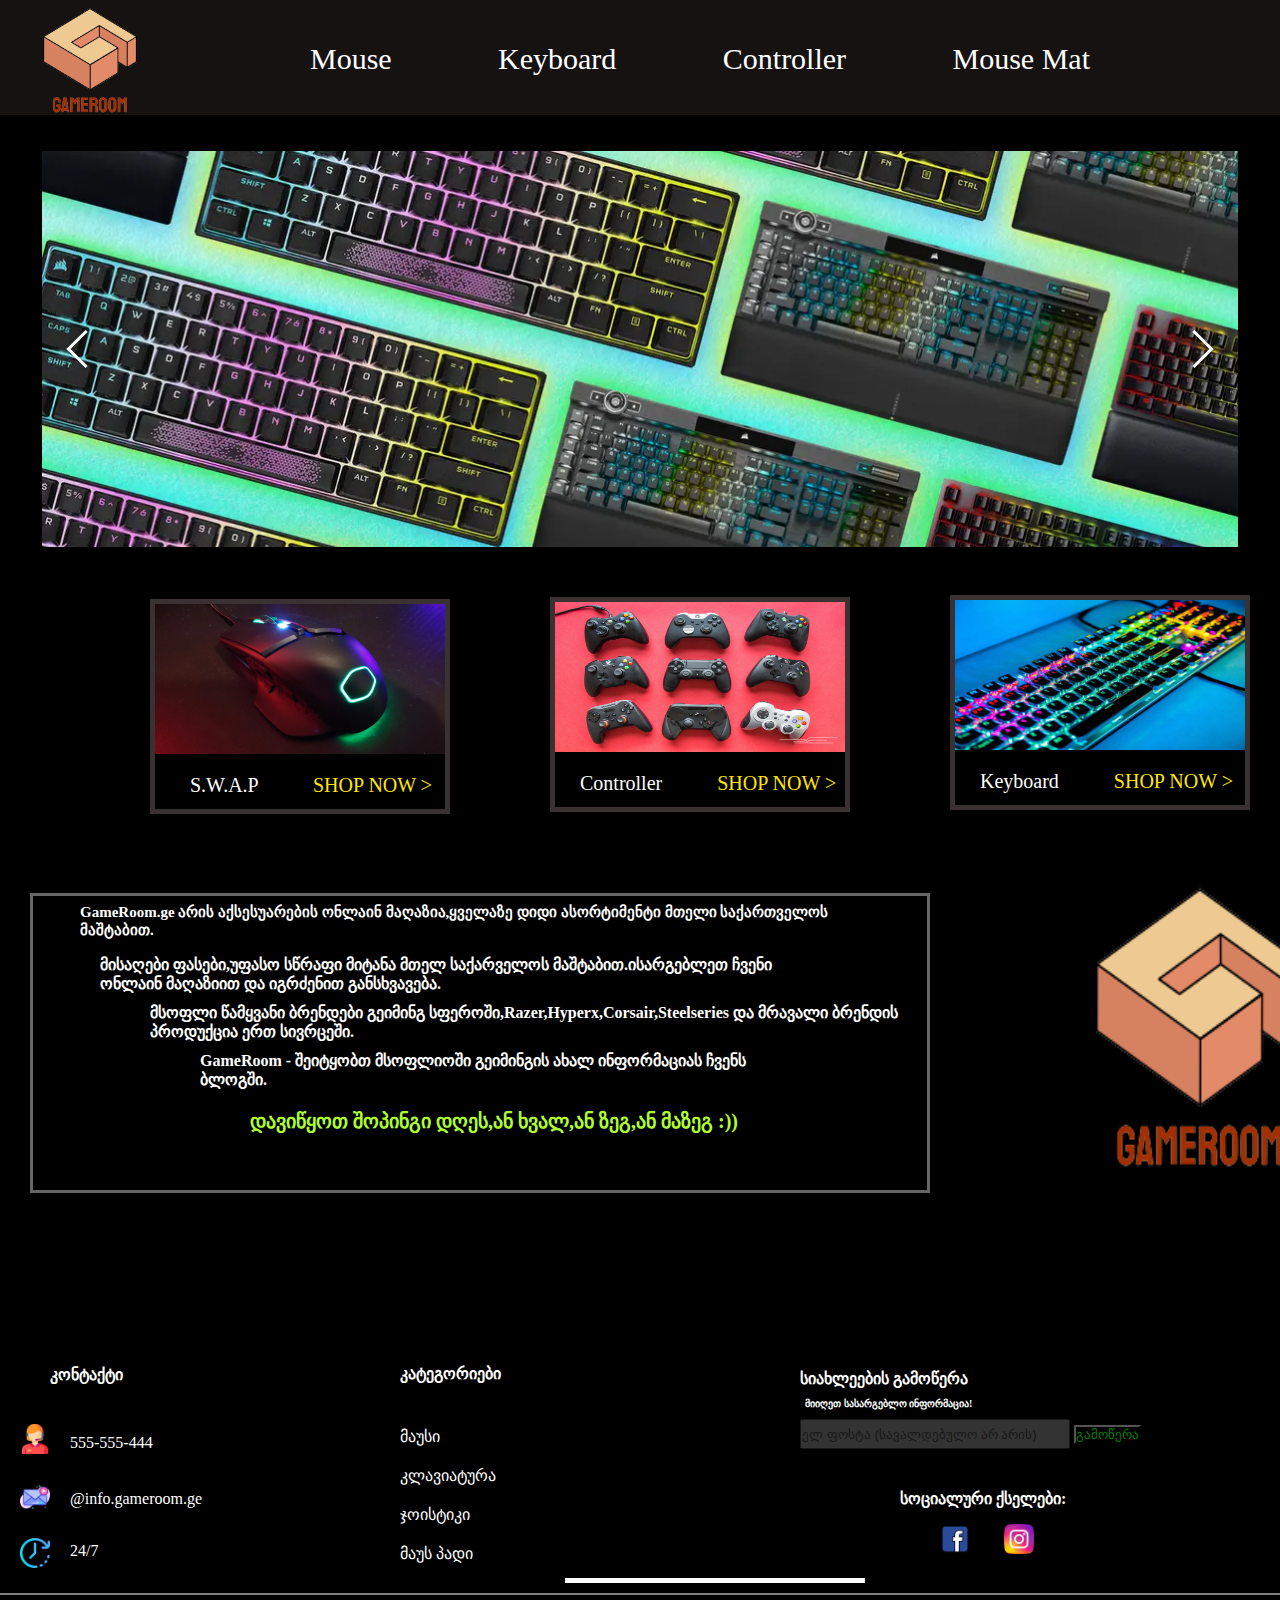
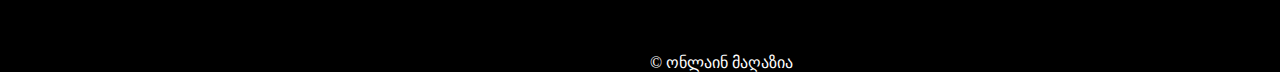
<file: index.html>
<!DOCTYPE html>
<html lang="en">
  <head>
    <meta charset="UTF-8" />
    <meta http-equiv="X-UA-Compatible" content="IE=edge" />
    <meta name="viewport" content="width=device-width, initial-scale=1.0" />

    <link rel="stylesheet" href="https://cdnjs.cloudflare.com/ajax/libs/font-awesome/6.2.0/css/all.min.css">

    <link rel="stylesheet" href="css/style.css" />
    <title>GameRoom</title>
  </head>
  <body>
    <header>
      <div class="conteiner"></div>
      <a href="index.html">
        <img class="logo" src="img/logo1.png" alt="gameroom" />
      </a>
      <nav class="#">
        <ul class="gg">
          <li><a href="mouse.html" class="#">Mouse</a></li>
          <li><a href="keyboard.html" class="navbar-link">Keyboard</a></li>
          <li><a href="Controller.html" class="navbar-link indicator">Controller</a></li>
          <li><a href="Mousemat.html" class="navbar-link indicator">Mouse Mat</a></li>
        </ul>
      </nav>
    </header>
    <main>
      <div class="carousel-wrapper">
        <span id="item-1"></span>
        <span id="item-2"></span>
        <span id="item-3"></span>
        <div class="carousel-item item-1">
          <a href="#item-3" class="arrow-prev arrow"></a>
          <a href="#item-2" class="arrow-next arrow"></a>
        </div>

        <div class="carousel-item item-2">
          <a href="#item-1" class="arrow-prev arrow"></a>
          <a href="#item-3" class="arrow-next arrow"></a>
        </div>

        <div class="carousel-item item-3">
          <a href="#item-2" class="arrow-prev arrow"></a>
          <a href="#item-1" class="arrow-next arrow"></a>
        </div>
      </div>
     
     

      

     




      <div class="box1">
        <img class="rbg" src="img/rbgmouse.webp" alt="" />
      </div>

      <p class="swap">
        S.W.A.P
        <a class="shop" href="mouse.html"> SHOP NOW > </a>
      </p>

      <div class="box2">
        <img class="rbg" src="img/controler1.jpg" alt="#" />
      </div>

      <p class="swap2">
        Controller

        <a class="shop2" href=""> SHOP NOW > </a>
      </p>

      <div class="box3">
        <img class="rbg" src="img/boards2.jpg" alt="#" />
      </div>

      <p class="swap3">
        Keyboard

        <a class="shop3" href="keyboard.html"> SHOP NOW > </a>
      </p>

      <div class="ml"></div>
      <h3 class="text">
        GameRoom.ge არის აქსესუარების ონლაინ მაღაზია,ყველაზე დიდი ასორტიმენტი
        მთელი საქართველოს მაშტაბით.
      </h3>
      <h4 class="text2">
        მისაღები ფასები,უფასო სწრაფი მიტანა მთელ საქარველოს მაშტაბით.ისარგებლეთ
        ჩვენი ონლაინ მაღაზიით და იგრძენით განსხვავება.
      </h4>

      <h4 class="text3">
        მსოფლი წამყვანი ბრენდები გეიმინგ
        სფეროში,Razer,Hyperx,Corsair,Steelseries და მრავალი ბრენდის პროდუქცია
        ერთ სივრცეში.
      </h4>

      <h4 class="text4">
        GameRoom - შეიტყობთ მსოფლიოში გეიმინგის ახალ ინფორმაციას ჩვენს ბლოგში.
      </h4>

      <h4 class="text5">დავიწყოთ შოპინგი დღეს,ან ხვალ,ან ზეგ,ან მაზეგ :))</h4>

      <div class="logo">
        <img class="m" src="img/logo1.png" alt="" />
      </div>

      <div class="kontaqti">
       <a href="contact.html"><button class="kk">ონლაინ კონტაქტი</button></a> 
      </div>


    </main>
    <footer>
      <div class="info"></div>
      <div class="contact">
        <h4 class="con">კონტაქტი</h4>
        <img class="support" src="icons/support.png" alt="" />
        <p class="nomeri">555-555-444</p>
        <img class="mail" src="icons/mail.png" alt="" />
        <p class="in">@info.gameroom.ge</p>
        <img class="time" src="icons/wall-clock.png" alt="" />
        <p class="dro">24/7</p>
      </div>
      <div class="kategoriebi">
        <h4 class="cc">კატეგორიები</h4>
        <p class="maus">
          <a class="color" href=""> მაუსი </a>
        </p>

        <p class="klaviatura">
          <a class="color2" href=""> კლავიატურა </a>
        </p>

        <p class="joistiki">
          <a class="color3" href=""> ჯოისტიკი </a>
        </p>

        <p class="padi">
          <a class="color4" href=""> მაუს პადი </a>
        </p>

        <h4 class="siaxle">
          სიახლეების გამოწერა
          <p class="sargebeli">მიიღეთ სასარგებლო ინფორმაცია!</p>
        </h4>
        <input
          class="gm"
          type="email"
          name="mail"
          id="mail"
          placeholder="ელ ფოსტა (სავალდებულო არ არის)"
        />
        <input class="sub" type="submit" value="გამოწერა" />

        <h4 class="soc">სოციალური ქსელები:</h4>

        <img class="fb" src="icons/facebook.png" alt="" />
        <img class="ins" src="icons/instagram.png" alt="" />
        <div class="xazi"></div>

        <p class="dacva">&#169; ონლაინ მაღაზია</p>
      </div>
    </footer>
    <script src="js/script.js"></script>
  </body>
</html>
</file>
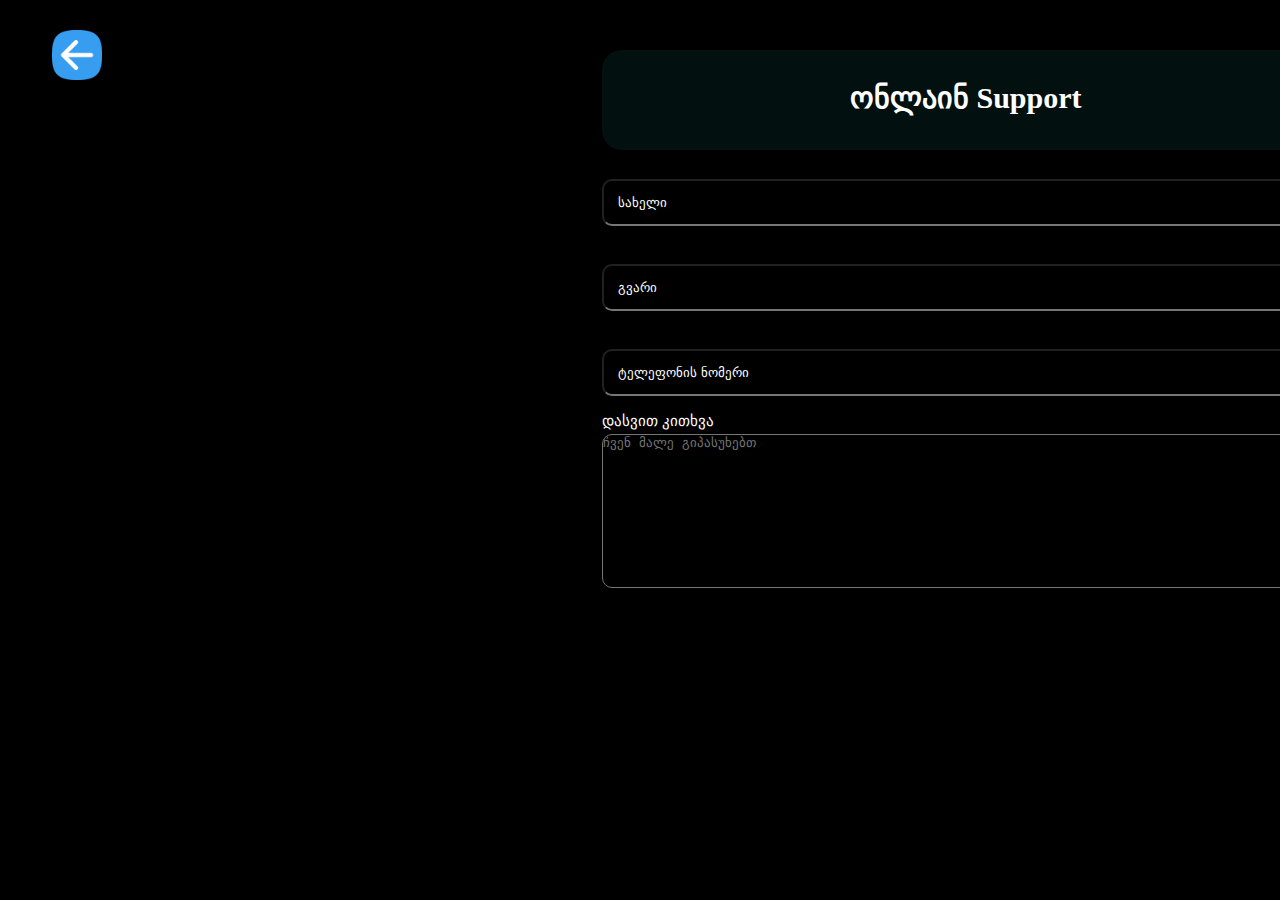
<file: contact.html>
<!DOCTYPE html>
<html lang="en">
<head>
    <meta charset="UTF-8">
    <meta http-equiv="X-UA-Compatible" content="IE=edge">
    <meta name="viewport" content="width=device-width, initial-scale=1.0">
    <link rel="stylesheet" href="css/style.css">
    <title>Document</title>
</head>
<body>
    
    <header>
      
    </header>
    <main>
      
       

     <div class="shekveta">
        
     </div>
     <div class="text1">
      <h2>ონლაინ Support</h2>
        </div>
   
        <form action="" method="post" class="reg" autocomplete="off">
            <input type="text" name="usrname" id="usrname" placeholder="სახელი">

            <input type="lastname" name="lastname" id="lastname" placeholder="გვარი">

            <input type="" name="number" id="number" placeholder="ტელეფონის ნომერი">

           

            <textarea name="werili" id="werili" cols="30" rows="10" placeholder="ჩვენ მალე გიპასუხებთ" class="weril"></textarea>

           


            
            
            
        

                 <p class="misamarti">დასვით კითხვა</p>

                
               
        <div class="back">
           <a href="index.html"><img class="ukan" src="img/back.png" alt=""></a> 
        </div>
            
             
                
             
            
            

    </main>
    <footer></footer>
</body>
</html>
</file>
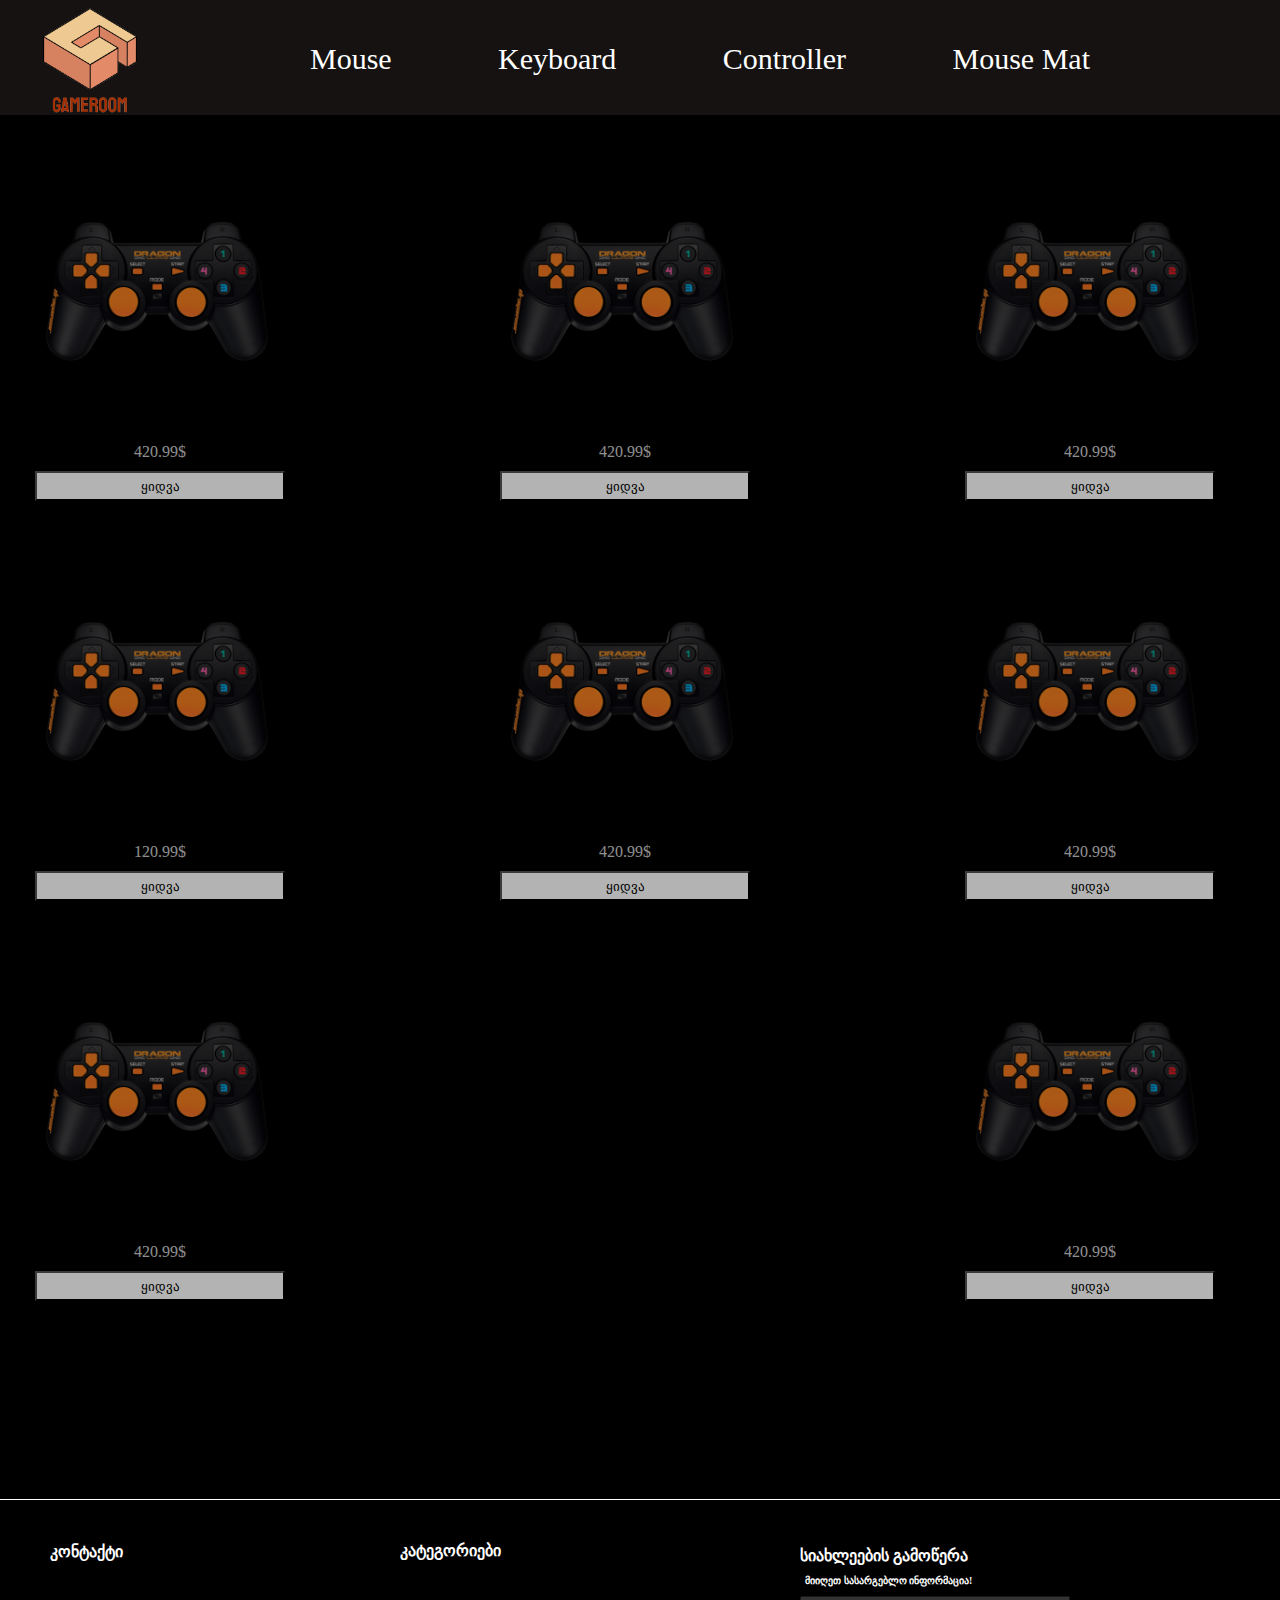
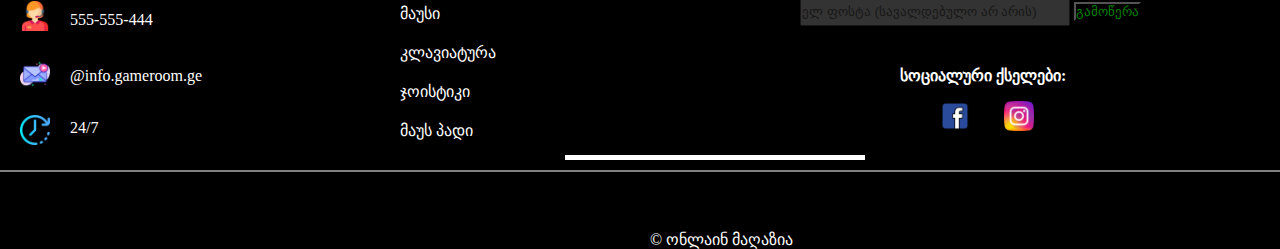
<file: Controller.html>
<!DOCTYPE html>
<html lang="en">
  <head>
    <meta charset="UTF-8" />
    <meta http-equiv="X-UA-Compatible" content="IE=edge" />
    <meta name="viewport" content="width=device-width, initial-scale=1.0" />
    <link rel="stylesheet" href="css/style.css" />
    <title>GameRoom</title>
  </head>
  <body>
    <header>
      <div class="conteiner"></div>
      <a href="index.html">
        <img class="logo" src="img/logo1.png" alt="gameroom" />
      </a>
      <nav class="#">
        <ul class="gg">
          <li><a href="mouse.html" class="#">Mouse</a></li>
          <li><a href="keyboard.html" class="navbar-link">Keyboard</a></li>
          <li><a href="Controller.html" class="navbar-link indicator">Controller</a></li>
          <li><a href="Mousemat.html" class="navbar-link indicator">Mouse Mat</a></li>
        </ul>
      </nav>
    </header>
    <main>
      <div class="flex-mouse">
        <div class="charcho">
          <img class="mouse" src="img/con1.jpg" alt="" />
          <p class="fasi">420.99$</p>
          <a href="shidagverdi.html"><button class="yidva">ყიდვა</button></a>
        </div>

        <div class="charcho">
          <img class="mouse" src="img/con1.jpg" alt="" />
          <p class="fasi">420.99$</p>
          <button class="yidva">ყიდვა</button>
        </div>

        <div class="charcho">
          <img class="mouse" src="img/con1.jpg" alt="" />
          <p class="fasi">420.99$</p>
          <button class="yidva">ყიდვა</button>
        </div>

        <div class="charcho">
          <img class="mouse" src="img/con1.jpg" alt="" />
          <p class="fasi">120.99$</p>
          <button class="yidva">ყიდვა</button>
        </div>

        <div class="charcho">
          <img class="mouse" src="img/con1.jpg" alt="" />
          <p class="fasi">420.99$</p>
          <button class="yidva">ყიდვა</button>
        </div>

        <div class="charcho">
          <img class="mouse" src="img/con1.jpg" alt="" />
          <p class="fasi">420.99$</p>
          <button class="yidva">ყიდვა</button>
        </div>

        <div class="charcho">
          <img class="mouse" src="img/con1.jpg" alt="" />
          <p class="fasi">420.99$</p>
          <button class="yidva">ყიდვა</button>
        </div>

        <div class="charcho">
          <img class="mouse" src="img/con1.jpg" alt="" />
          <p class="fasi">420.99$</p>
          <button class="yidva">ყიდვა</button>
        </div>
      </div>
    </main>
    <footer>
      <div class="bolo"></div>
      <div class="info"></div>
      <div class="contact">
        <h4 class="con">კონტაქტი</h4>
        <img class="support" src="icons/support.png" alt="" />
        <p class="nomeri">555-555-444</p>
        <img class="mail" src="icons/mail.png" alt="" />
        <p class="in">@info.gameroom.ge</p>
        <img class="time" src="icons/wall-clock.png" alt="" />
        <p class="dro">24/7</p>
      </div>
      <div class="kategoriebi">
        <h4 class="cc">კატეგორიები</h4>
        <p class="maus">
          <a class="color" href="mouse.html"> მაუსი </a>
        </p>

        <p class="klaviatura">
          <a class="color2" href="keyboard.html"> კლავიატურა </a>
        </p>

        <p class="joistiki">
          <a class="color3" href=""> ჯოისტიკი </a>
        </p>

        <p class="padi">
          <a class="color4" href=""> მაუს პადი </a>
        </p>

        <h4 class="siaxle">
          სიახლეების გამოწერა
          <p class="sargebeli">მიიღეთ სასარგებლო ინფორმაცია!</p>
        </h4>
        <input
          class="gm"
          type="email"
          name="mail"
          id="mail"
          placeholder="ელ ფოსტა (სავალდებულო არ არის)"
        />
        <input class="sub" type="submit" value="გამოწერა" />

        <h4 class="soc">სოციალური ქსელები:</h4>

        <img class="fb" src="icons/facebook.png" alt="" />
        <img class="ins" src="icons/instagram.png" alt="" />
        <div class="xazi"></div>

        <p class="dacva">&#169; ონლაინ მაღაზია</p>
      </div>
    </footer>
  </body>
</html>
</file>
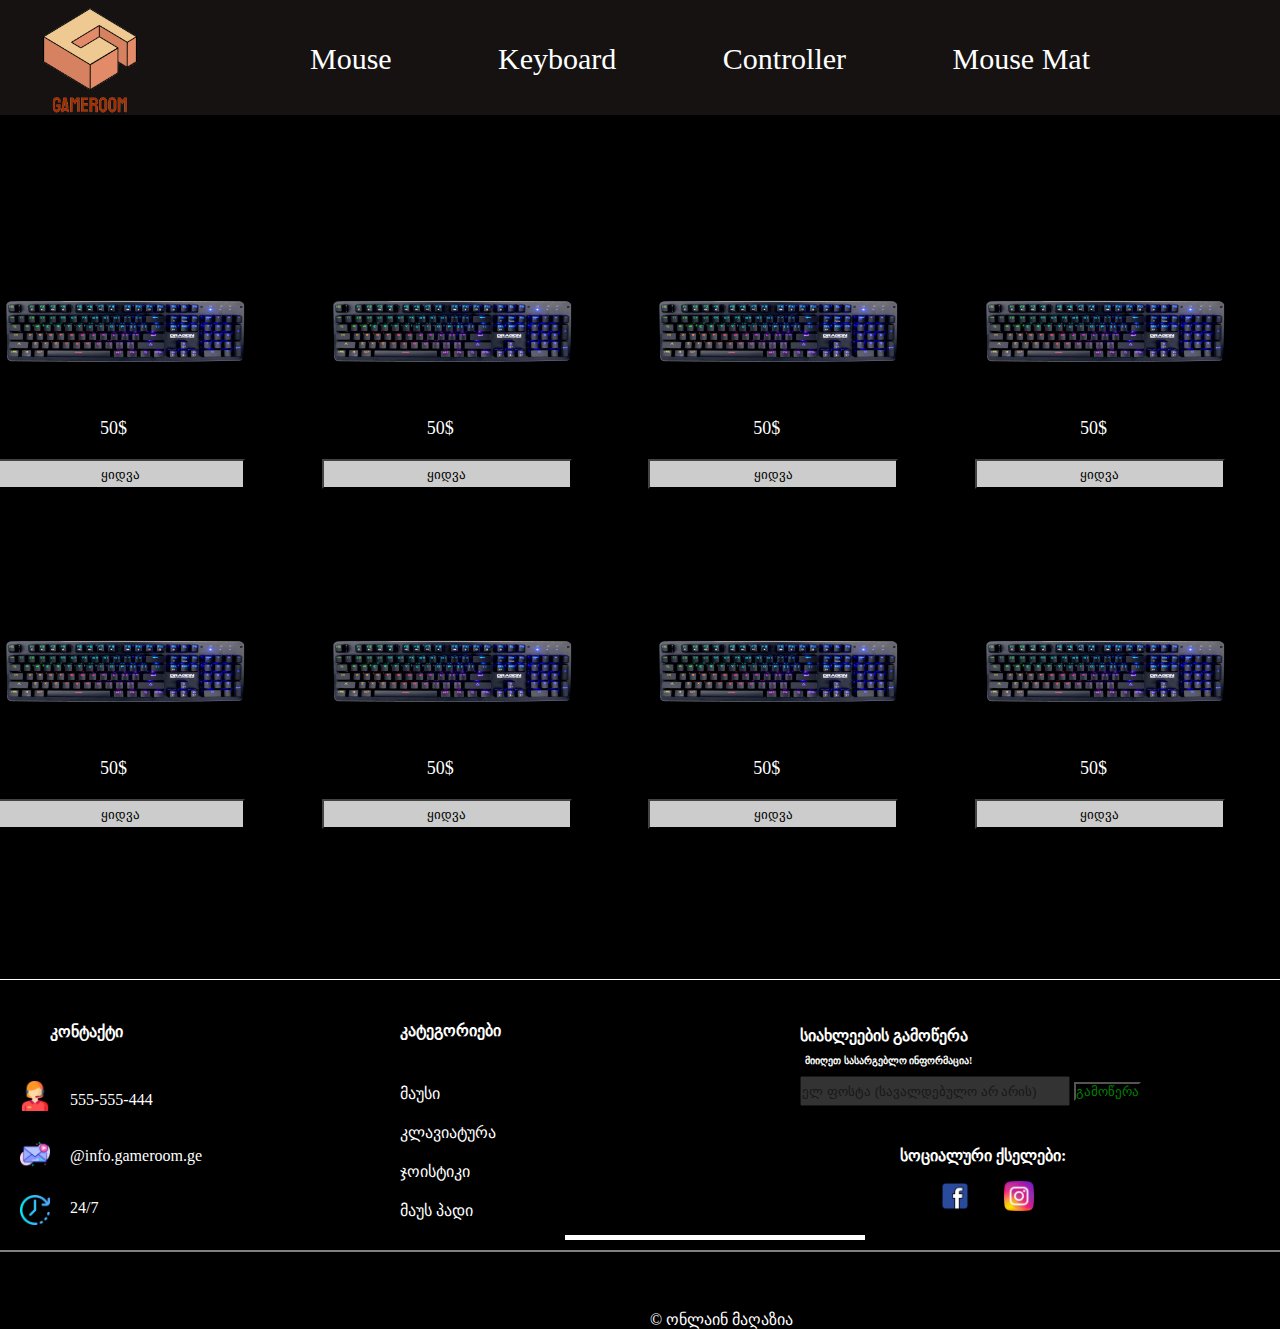
<file: keyboard.html>
<!DOCTYPE html>
<html lang="en">
  <head>
    <meta charset="UTF-8" />
    <meta http-equiv="X-UA-Compatible" content="IE=edge" />
    <meta name="viewport" content="width=device-width, initial-scale=1.0" />
    <link rel="stylesheet" href="css/style.css" />
    <title>GameRoom</title>
  </head>
  <body>
    <header>
      <div class="conteiner"></div>
      <a href="index.html">
        <img class="logo" src="img/logo1.png" alt="gameroom" />
      </a>
      <nav class="#">
        <ul class="gg">
          <li><a href="mouse.html" class="#">Mouse</a></li>
          <li><a href="keyboard.html" class="navbar-link">Keyboard</a></li>
          <li><a href="Controller.html" class="navbar-link indicator">Controller</a></li>
          <li><a href="Mousemat.html" class="navbar-link indicator">Mouse Mat</a></li>
        </ul>
      </nav>
    </header>
    <main>
      <div class="content">
        <div class="klaviatura2">
          <img class="kl1" src="img/kk1.jpg" alt="" />
          <p class="price">50$</p>
          <button class="sell">ყიდვა</button>
        </div>

        <div class="klaviatura2">
          <img class="kl1" src="img/kk1.jpg" alt="" />
          <p class="price">50$</p>
          <button class="sell">ყიდვა</button>
        </div>

        <div class="klaviatura2">
          <img class="kl1" src="img/kk1.jpg" alt="" />
          <p class="price">50$</p>
          <button class="sell">ყიდვა</button>
        </div>

        <div class="klaviatura2">
          <img class="kl1" src="img/kk1.jpg" alt="" />
          <p class="price">50$</p>
          <button class="sell">ყიდვა</button>
        </div>

        <div class="klaviatura2">
          <img class="kl1" src="img/kk1.jpg" alt="" />
          <p class="price">50$</p>
          <button class="sell">ყიდვა</button>
        </div>

        <div class="klaviatura2">
          <img class="kl1" src="img/kk1.jpg" alt="" />
          <p class="price">50$</p>
          <button class="sell">ყიდვა</button>
        </div>

        <div class="klaviatura2">
          <img class="kl1" src="img/kk1.jpg" alt="" />
          <p class="price">50$</p>
          <button class="sell">ყიდვა</button>
        </div>

        <div class="klaviatura2">
          <img class="kl1" src="img/kk1.jpg" alt="" />
          <p class="price">50$</p>
          <button class="sell">ყიდვა</button>
        </div>
      </div>
    </main>
    <footer>
      <div class="bolo"></div>
      <div class="info"></div>
      <div class="contact">
        <h4 class="con">კონტაქტი</h4>
        <img class="support" src="icons/support.png" alt="" />
        <p class="nomeri">555-555-444</p>
        <img class="mail" src="icons/mail.png" alt="" />
        <p class="in">@info.gameroom.ge</p>
        <img class="time" src="icons/wall-clock.png" alt="" />
        <p class="dro">24/7</p>
      </div>
      <div class="kategoriebi">
        <h4 class="cc">კატეგორიები</h4>
        <p class="maus">
          <a class="color" href="mouse.html"> მაუსი </a>
        </p>

        <p class="klaviatura">
          <a class="color2" href="keyboard.html"> კლავიატურა </a>
        </p>

        <p class="joistiki">
          <a class="color3" href=""> ჯოისტიკი </a>
        </p>

        <p class="padi">
          <a class="color4" href=""> მაუს პადი </a>
        </p>

        <h4 class="siaxle">
          სიახლეების გამოწერა
          <p class="sargebeli">მიიღეთ სასარგებლო ინფორმაცია!</p>
        </h4>
        <input
          class="gm"
          type="email"
          name="mail"
          id="mail"
          placeholder="ელ ფოსტა (სავალდებულო არ არის)"
        />
        <input class="sub" type="submit" value="გამოწერა" />

        <h4 class="soc">სოციალური ქსელები:</h4>

        <img class="fb" src="icons/facebook.png" alt="" />
        <img class="ins" src="icons/instagram.png" alt="" />
        <div class="xazi"></div>

        <p class="dacva">&#169; ონლაინ მაღაზია</p>
      </div>
    </footer>
  </body>
</html>
</file>
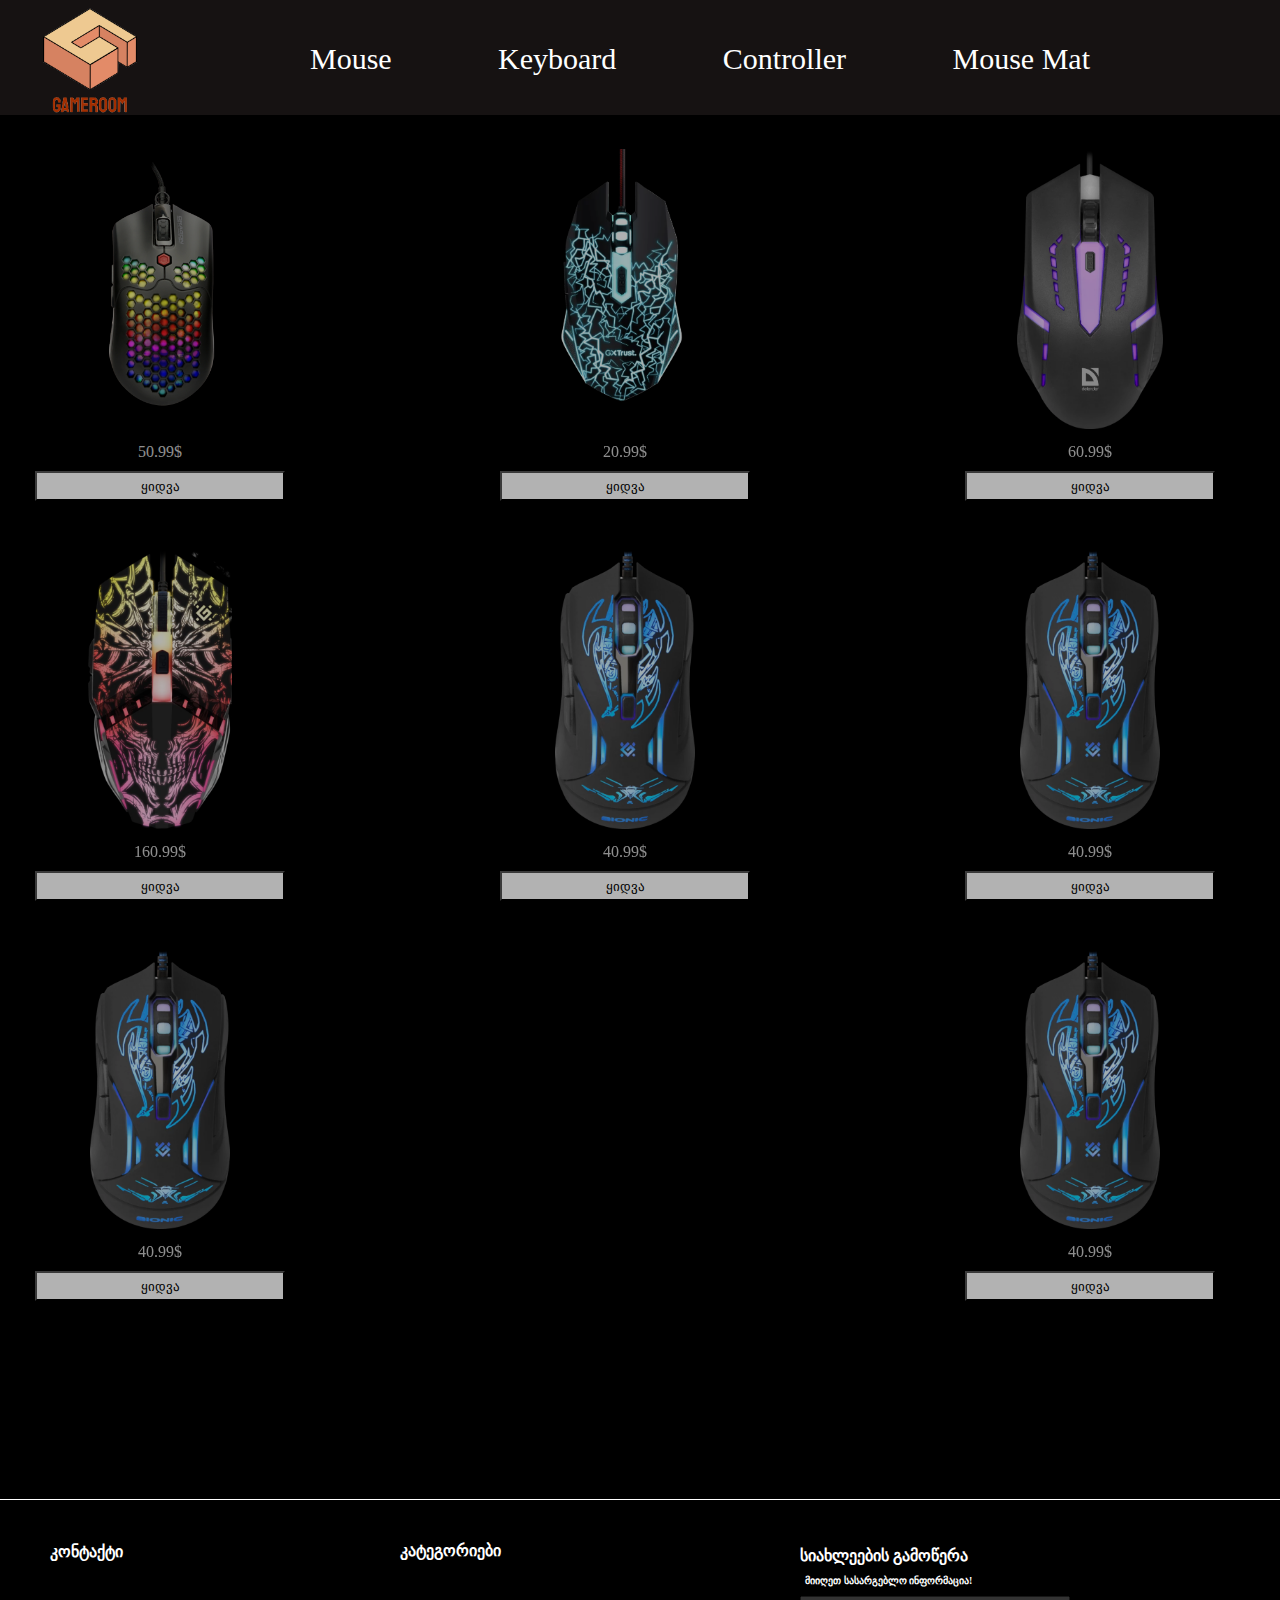
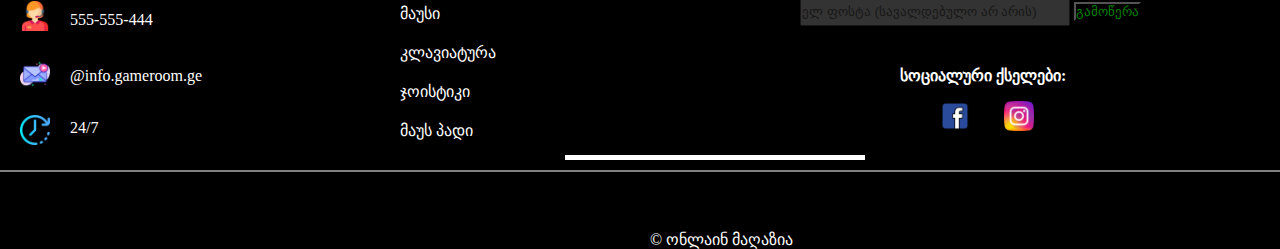
<file: mouse.html>
<!DOCTYPE html>
<html lang="en">
  <head>
    <meta charset="UTF-8" />
    <meta http-equiv="X-UA-Compatible" content="IE=edge" />
    <meta name="viewport" content="width=device-width, initial-scale=1.0" />
    <link rel="stylesheet" href="css/style.css" />
    <title>GameRoom</title>
  </head>
  <body>
    <header>
      <div class="conteiner"></div>
      <a href="index.html">
        <img class="logo" src="img/logo1.png" alt="gameroom" />
      </a>
      <nav class="#">
        <ul class="gg">
          <li><a href="mouse.html" class="#">Mouse</a></li>
          <li><a href="keyboard.html" class="navbar-link">Keyboard</a></li>
          <li><a href="Controller.html" class="navbar-link indicator">Controller</a></li>
          <li><a href="Mousemat.html" class="navbar-link indicator">Mouse Mat</a></li>
        </ul>
      </nav>
    </header>
    <main>
      <div class="flex-mouse">
        <div class="charcho">
          <img class="mouse" src="img/mous2.jpg" alt="" />
          <p class="fasi">50.99$</p>
          <a href="shidagverdi.html"><button class="yidva">ყიდვა</button></a>
        </div>

        <div class="charcho">
          <img class="mouse" src="img/mous4.webp" alt="" />
          <p class="fasi">20.99$</p>
          <button class="yidva">ყიდვა</button>
        </div>

        <div class="charcho">
          <img class="mouse" src="img/mous8.webp" alt="" />
          <p class="fasi">60.99$</p>
          <button class="yidva">ყიდვა</button>
        </div>

        <div class="charcho">
          <img class="mouse" src="img/mous7.webp" alt="" />
          <p class="fasi">160.99$</p>
          <button class="yidva">ყიდვა</button>
        </div>

        <div class="charcho">
          <img class="mouse" src="img/mous10.webp" alt="" />
          <p class="fasi">40.99$</p>
          <button class="yidva">ყიდვა</button>
        </div>

        <div class="charcho">
          <img class="mouse" src="img/mous10.webp" alt="" />
          <p class="fasi">40.99$</p>
          <button class="yidva">ყიდვა</button>
        </div>

        <div class="charcho">
          <img class="mouse" src="img/mous10.webp" alt="" />
          <p class="fasi">40.99$</p>
          <button class="yidva">ყიდვა</button>
        </div>

        <div class="charcho">
          <img class="mouse" src="img/mous10.webp" alt="" />
          <p class="fasi">40.99$</p>
          <button class="yidva">ყიდვა</button>
        </div>
      </div>
    </main>
    <footer>
      <div class="bolo"></div>
      <div class="info"></div>
      <div class="contact">
        <h4 class="con">კონტაქტი</h4>
        <img class="support" src="icons/support.png" alt="" />
        <p class="nomeri">555-555-444</p>
        <img class="mail" src="icons/mail.png" alt="" />
        <p class="in">@info.gameroom.ge</p>
        <img class="time" src="icons/wall-clock.png" alt="" />
        <p class="dro">24/7</p>
      </div>
      <div class="kategoriebi">
        <h4 class="cc">კატეგორიები</h4>
        <p class="maus">
          <a class="color" href="mouse.html"> მაუსი </a>
        </p>

        <p class="klaviatura">
          <a class="color2" href="keyboard.html"> კლავიატურა </a>
        </p>

        <p class="joistiki">
          <a class="color3" href=""> ჯოისტიკი </a>
        </p>

        <p class="padi">
          <a class="color4" href=""> მაუს პადი </a>
        </p>

        <h4 class="siaxle">
          სიახლეების გამოწერა
          <p class="sargebeli">მიიღეთ სასარგებლო ინფორმაცია!</p>
        </h4>
        <input
          class="gm"
          type="email"
          name="mail"
          id="mail"
          placeholder="ელ ფოსტა (სავალდებულო არ არის)"
        />
        <input class="sub" type="submit" value="გამოწერა" />

        <h4 class="soc">სოციალური ქსელები:</h4>

        <img class="fb" src="icons/facebook.png" alt="" />
        <img class="ins" src="icons/instagram.png" alt="" />
        <div class="xazi"></div>

        <p class="dacva">&#169; ონლაინ მაღაზია</p>
      </div>
    </footer>
  </body>
</html>
</file>
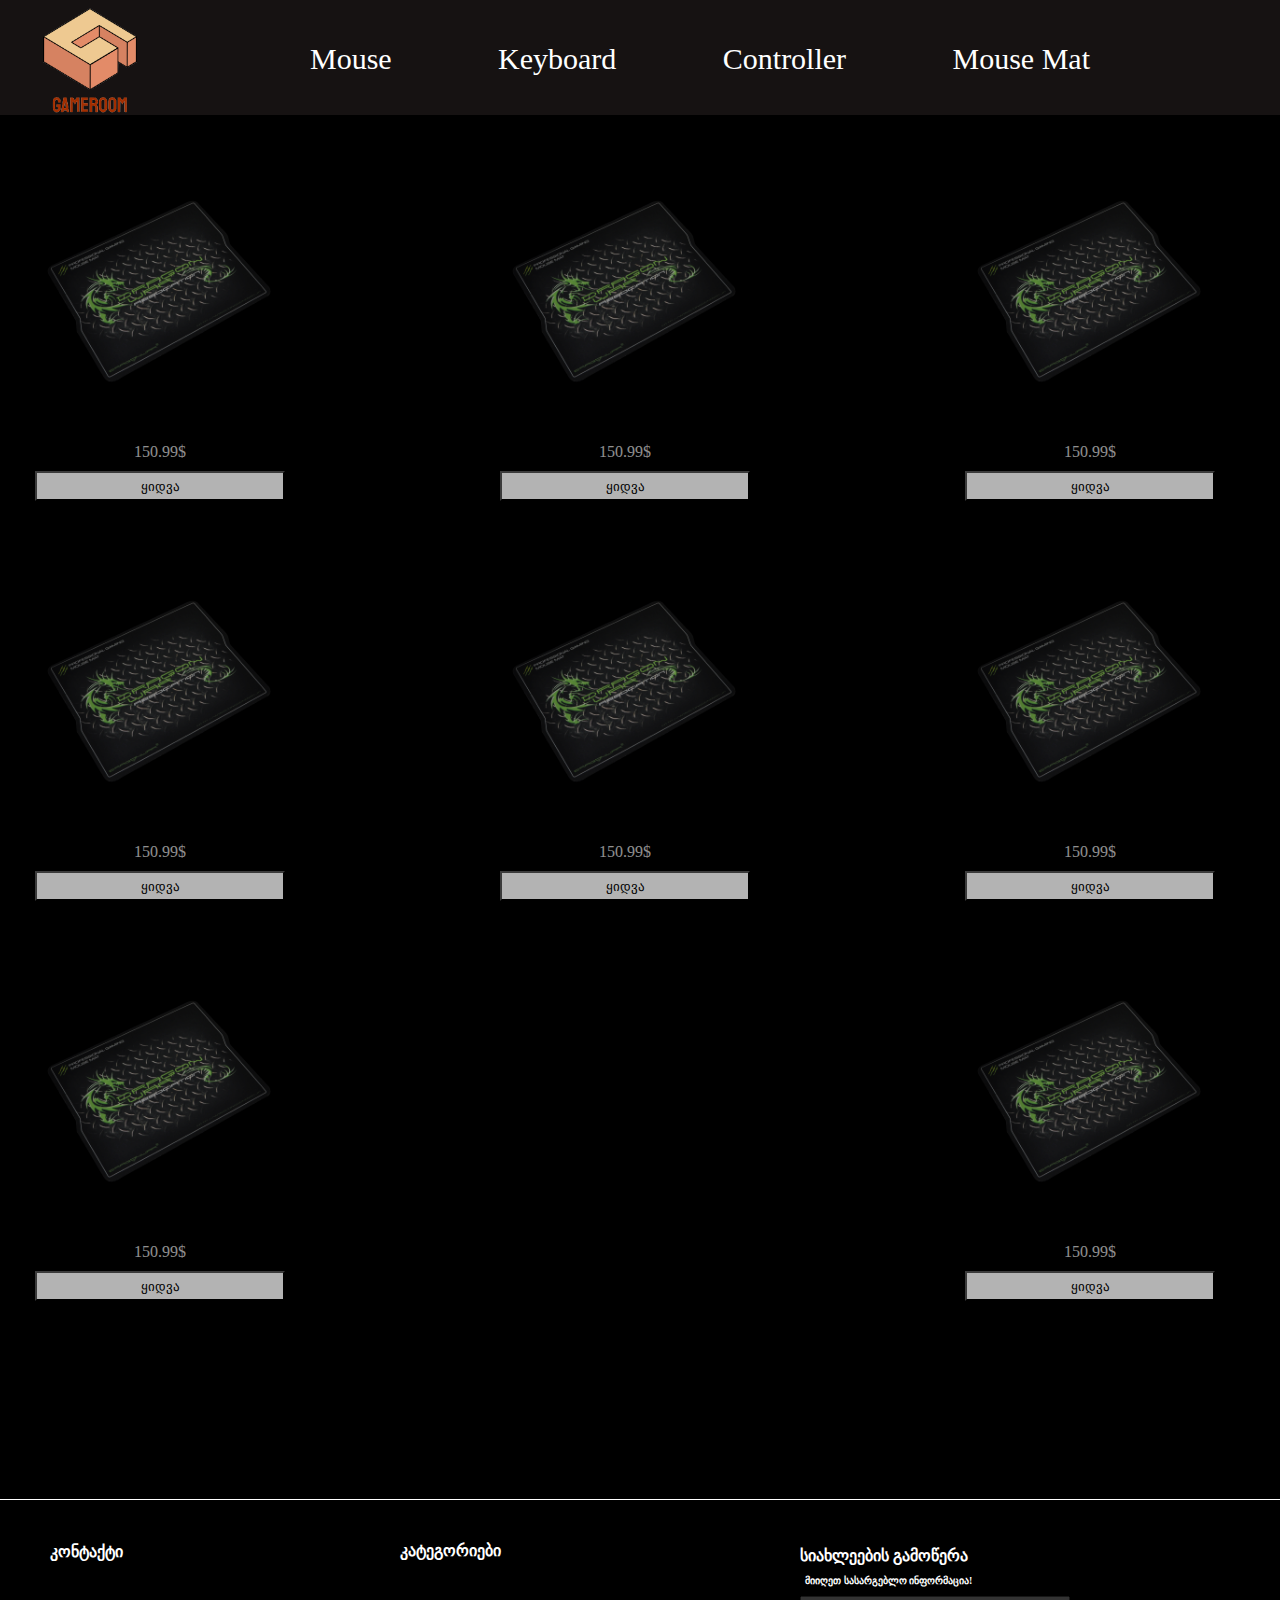
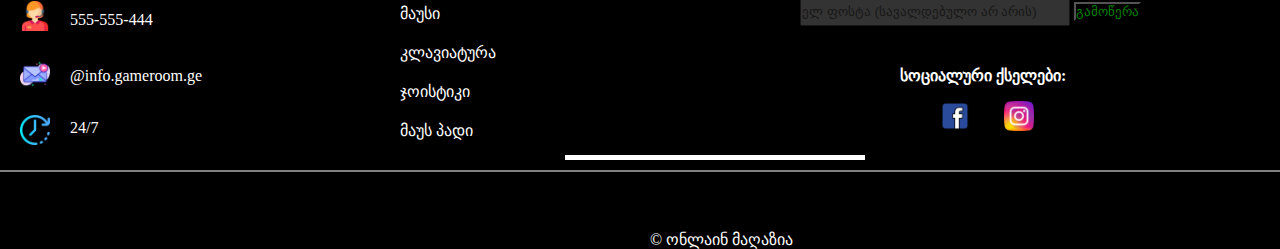
<file: Mousemat.html>
<!DOCTYPE html>
<html lang="en">
  <head>
    <meta charset="UTF-8" />
    <meta http-equiv="X-UA-Compatible" content="IE=edge" />
    <meta name="viewport" content="width=device-width, initial-scale=1.0" />
    <link rel="stylesheet" href="css/style.css" />
    <title>GameRoom</title>
  </head>
  <body>
    <header>
      <div class="conteiner"></div>
      <a href="index.html">
        <img class="logo" src="img/logo1.png" alt="gameroom" />
      </a>
      <nav class="#">
        <ul class="gg">
          <li><a href="mouse.html" class="#">Mouse</a></li>
          <li><a href="keyboard.html" class="navbar-link">Keyboard</a></li>
          <li><a href="Controller.html" class="navbar-link indicator">Controller</a></li>
          <li><a href="Mousemat.html" class="navbar-link indicator">Mouse Mat</a></li>
        </ul>
      </nav>
    </header>
    <main>
      <div class="flex-mouse">
        <div class="charcho">
          <img class="mouse" src="img/mat2.jpg" alt="" />
          <p class="fasi">150.99$</p>
          <a href="shidagverdi.html"><button class="yidva">ყიდვა</button></a>
        </div>

        <div class="charcho">
          <img class="mouse" src="img/mat2.jpg" alt="" />
          <p class="fasi">150.99$</p>
          <button class="yidva">ყიდვა</button>
        </div>

        <div class="charcho">
          <img class="mouse" src="img/mat2.jpg" alt="" />
          <p class="fasi">150.99$</p>
          <button class="yidva">ყიდვა</button>
        </div>

        <div class="charcho">
          <img class="mouse" src="img/mat2.jpg" alt="" />
          <p class="fasi">150.99$</p>
          <button class="yidva">ყიდვა</button>
        </div>

        <div class="charcho">
          <img class="mouse" src="img/mat2.jpg" alt="" />
          <p class="fasi">150.99$</p>
          <button class="yidva">ყიდვა</button>
        </div>

        <div class="charcho">
          <img class="mouse" src="img/mat2.jpg" alt="" />
          <p class="fasi">150.99$</p>
          <button class="yidva">ყიდვა</button>
        </div>

        <div class="charcho">
          <img class="mouse" src="img/mat2.jpg" alt="" />
          <p class="fasi">150.99$</p>
          <button class="yidva">ყიდვა</button>
        </div>

        <div class="charcho">
          <img class="mouse" src="img/mat2.jpg" alt="" />
          <p class="fasi">150.99$</p>
          <button class="yidva">ყიდვა</button>
        </div>
      </div>
    </main>
    <footer>
      <div class="bolo"></div>
      <div class="info"></div>
      <div class="contact">
        <h4 class="con">კონტაქტი</h4>
        <img class="support" src="icons/support.png" alt="" />
        <p class="nomeri">555-555-444</p>
        <img class="mail" src="icons/mail.png" alt="" />
        <p class="in">@info.gameroom.ge</p>
        <img class="time" src="icons/wall-clock.png" alt="" />
        <p class="dro">24/7</p>
      </div>
      <div class="kategoriebi">
        <h4 class="cc">კატეგორიები</h4>
        <p class="maus">
          <a class="color" href="mouse.html"> მაუსი </a>
        </p>

        <p class="klaviatura">
          <a class="color2" href="keyboard.html"> კლავიატურა </a>
        </p>

        <p class="joistiki">
          <a class="color3" href=""> ჯოისტიკი </a>
        </p>

        <p class="padi">
          <a class="color4" href=""> მაუს პადი </a>
        </p>

        <h4 class="siaxle">
          სიახლეების გამოწერა
          <p class="sargebeli">მიიღეთ სასარგებლო ინფორმაცია!</p>
        </h4>
        <input
          class="gm"
          type="email"
          name="mail"
          id="mail"
          placeholder="ელ ფოსტა (სავალდებულო არ არის)"
        />
        <input class="sub" type="submit" value="გამოწერა" />

        <h4 class="soc">სოციალური ქსელები:</h4>

        <img class="fb" src="icons/facebook.png" alt="" />
        <img class="ins" src="icons/instagram.png" alt="" />
        <div class="xazi"></div>

        <p class="dacva">&#169; ონლაინ მაღაზია</p>
      </div>
    </footer>
  </body>
</html>
</file>
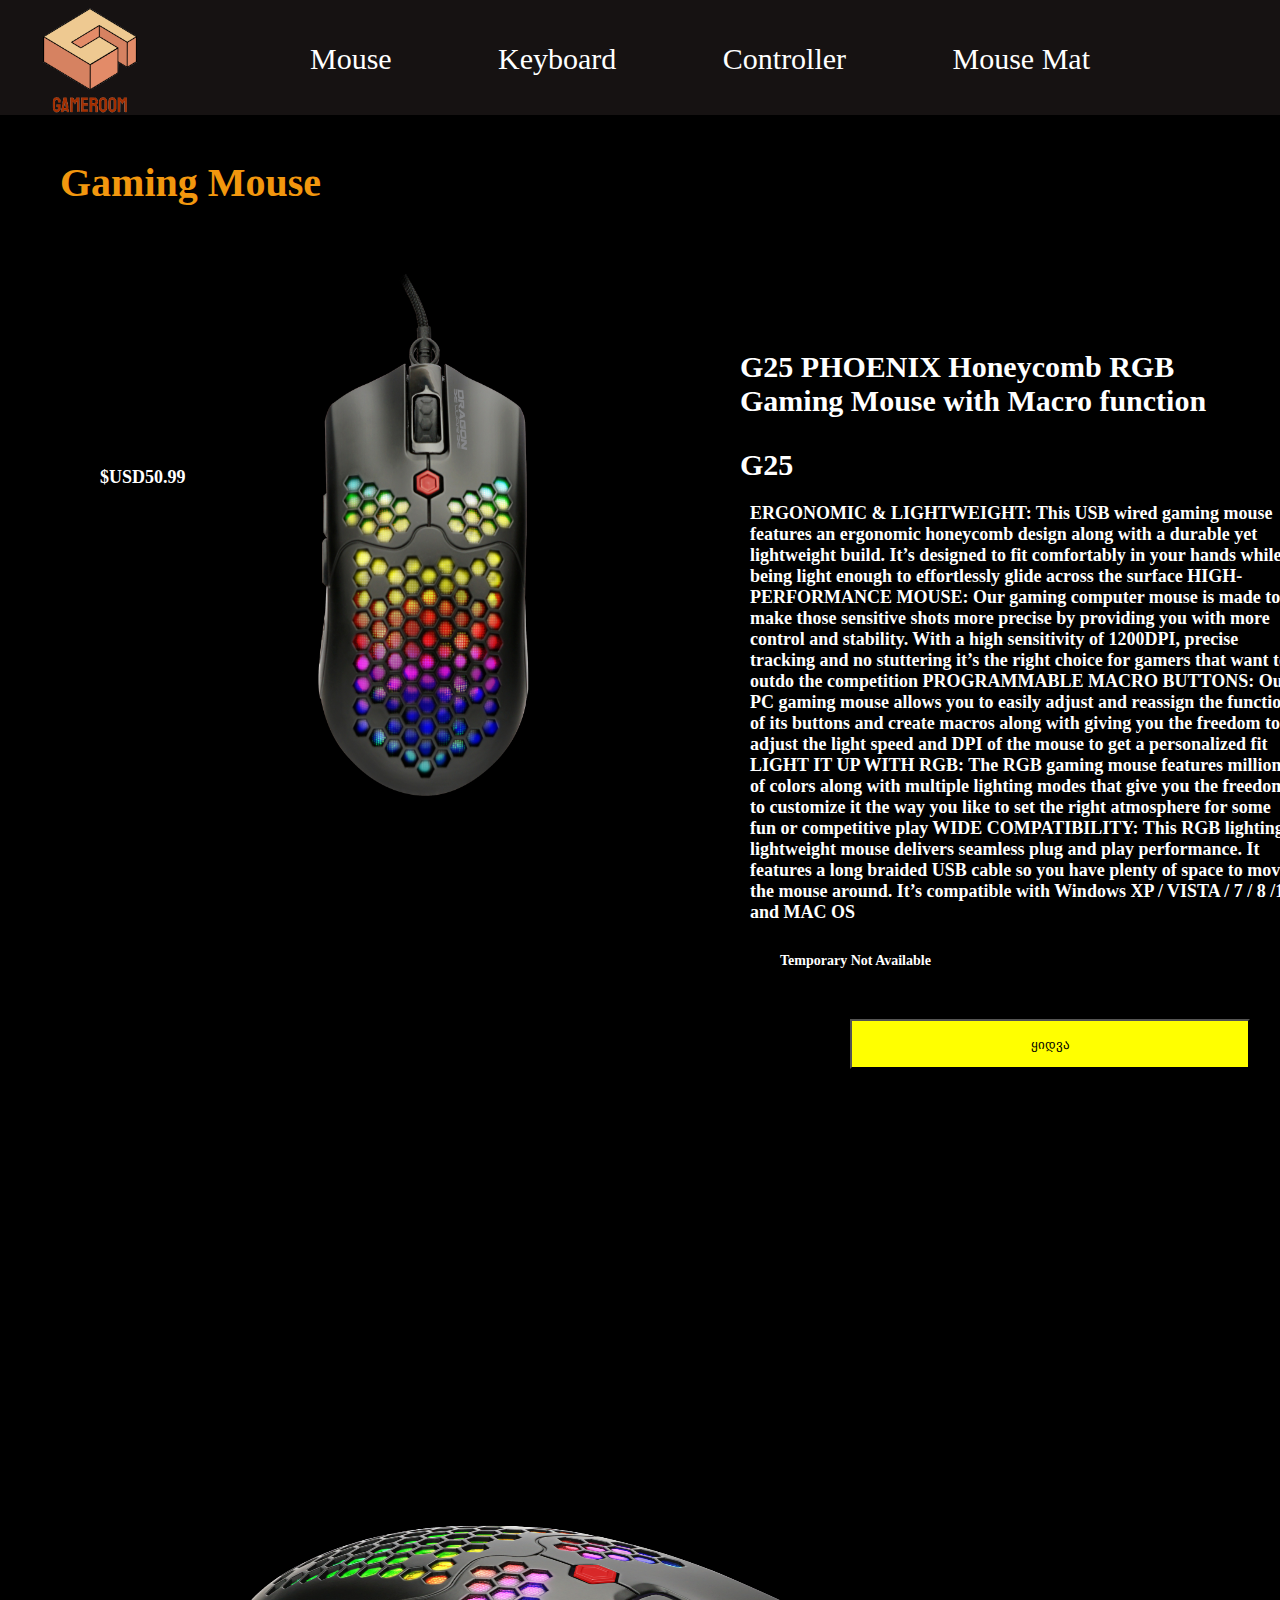
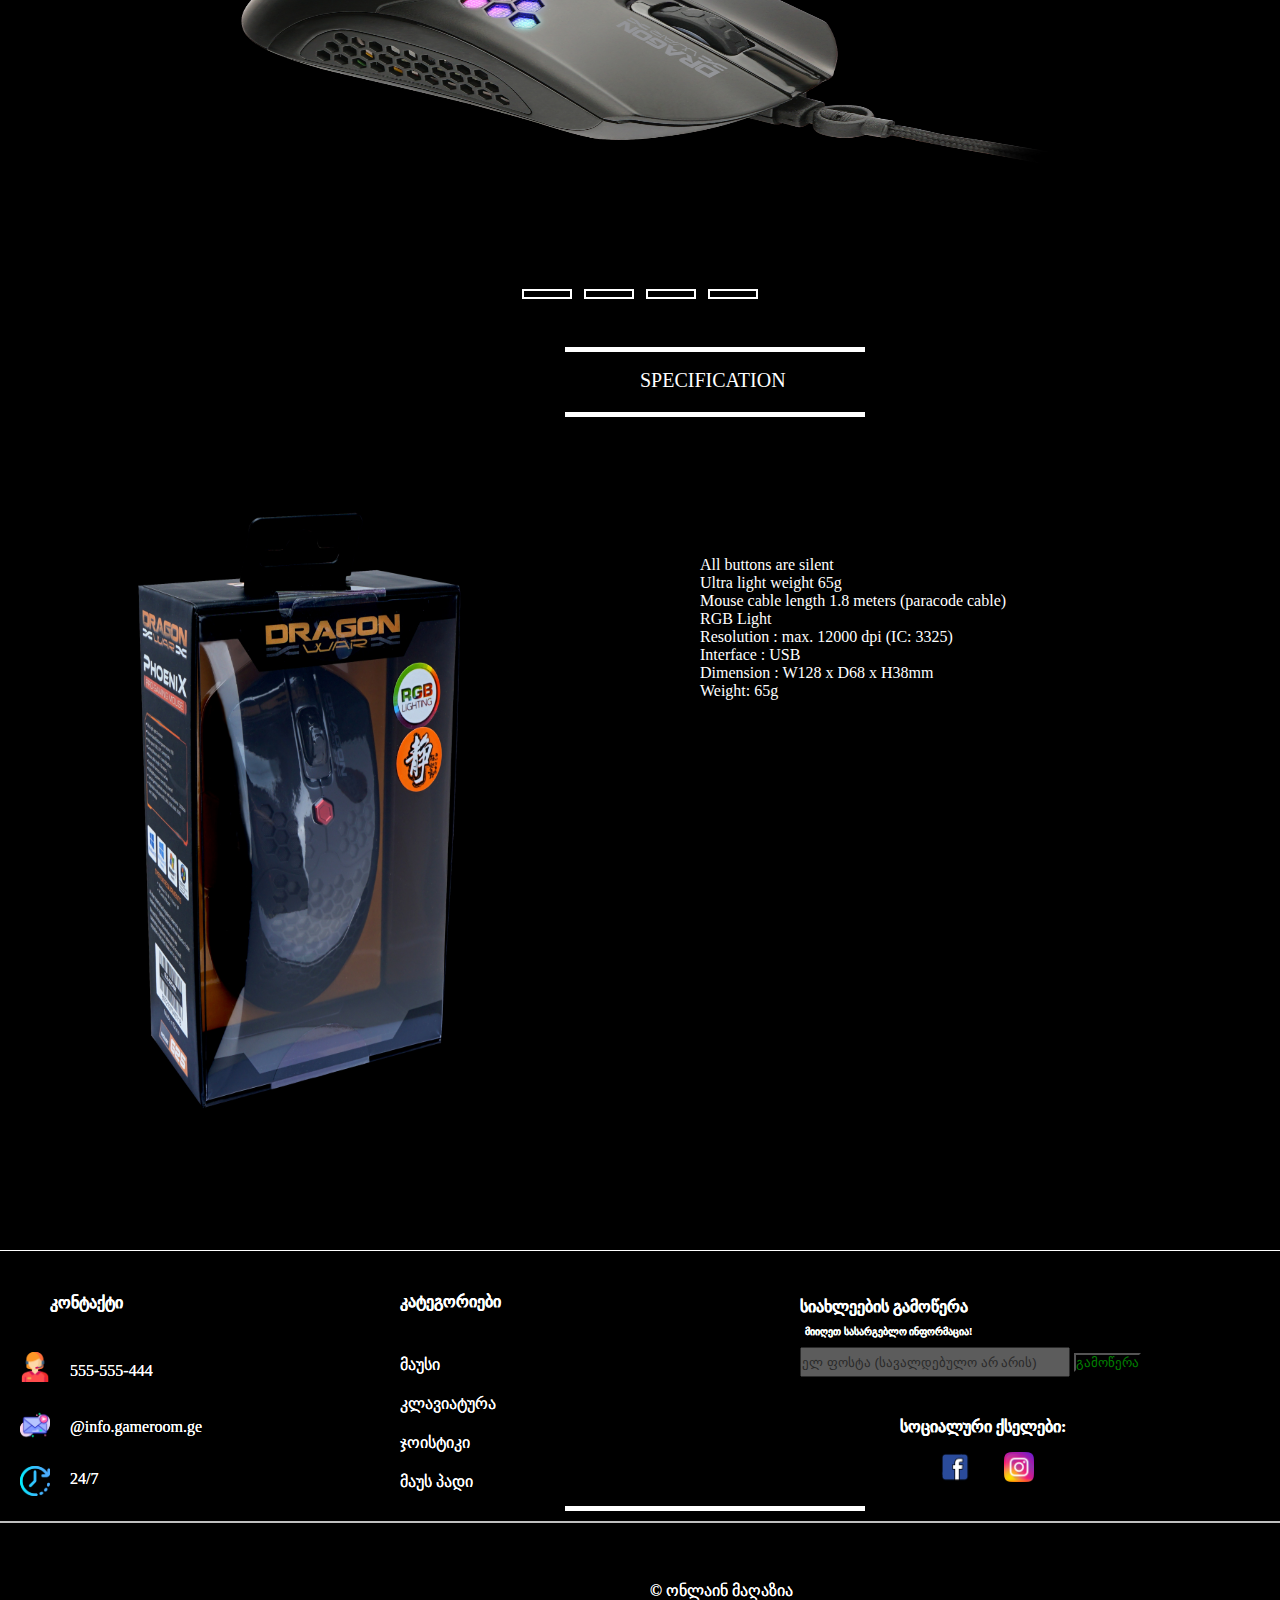
<file: shidagverdi.html>
<!DOCTYPE html>
<html lang="en">
<head>
    <meta charset="UTF-8">
    <meta http-equiv="X-UA-Compatible" content="IE=edge">
    <meta name="viewport" content="width=device-width, initial-scale=1.0">
    <link rel="stylesheet" href="css/style.css">
    <title>GameRoom</title>
</head>
<body>
    <header>
        <div class="conteiner"></div>
        <a href="index.html">
          <img class="logo" src="img/logo1.png" alt="gameroom">
      </a> 
      <nav class="#">
          <ul class="gg">
  
            <li> <a href="mouse.html" class="#">Mouse</a> </li>
            <li> <a href="keyboard.html" class="navbar-link">Keyboard</a> </li>
            <li> <a href="Controller.html" class="navbar-link  indicator">Controller</a> </li>
            <li> <a href="Mousemat.html" class="navbar-link  indicator">Mouse Mat</a> </li>
  
          </ul>
        </nav>
    </header>
    <main>
        
   <h2 class="shidamouse">
    Gaming Mouse
   </h2>
   <img class="slidemouse1" src="img/mous2.jpg" alt="">
   <h2 class="mx">G25 PHOENIX Honeycomb RGB Gaming Mouse with Macro function
</h2>
  <h2 class="g25">G25</h2>
  <h2 class="price">$USD50.99</h2>
  <h3 class="infor">ERGONOMIC & LIGHTWEIGHT: This USB wired gaming mouse features an ergonomic honeycomb design along with a durable yet lightweight build. It’s designed to fit comfortably in your hands while being light enough to effortlessly glide across the surface
    HIGH-PERFORMANCE MOUSE: Our gaming computer mouse is made to make those sensitive shots more precise by providing you with more control and stability. With a high sensitivity of 1200DPI, precise tracking and no stuttering it’s the right choice for gamers that want to outdo the competition
    PROGRAMMABLE MACRO BUTTONS: Our PC gaming mouse allows you to easily adjust and reassign the functions of its buttons and create macros along with giving you the freedom to adjust the light speed and DPI of the mouse to get a personalized fit
    LIGHT IT UP WITH RGB: The RGB gaming mouse features millions of colors along with multiple lighting modes that give you the freedom to customize it the way you like to set the right atmosphere for some fun or competitive play
    WIDE COMPATIBILITY: This RGB lighting lightweight mouse delivers seamless plug and play performance. It features a long braided USB cable so you have plenty of space to move the mouse around. It’s compatible with Windows XP / VISTA / 7 / 8 /10 and MAC OS</h3>

    <h3 class="not">
        Temporary Not Available

    </h3>

    <button class="ez">ყიდვა</button>

    
<p class="gz"> 
    SPECIFICATION

</p>      
<div class="xazi"></div>
    <div class="xazi1"></div>

    <img class="yuti" src="img/product_89_1.jpg" alt="">

    <p class="inst">All buttons are silent
        <br>
        Ultra light weight 65g
        <br>
         Mouse cable length 1.8 meters (paracode cable)
        <br>
        RGB Light
        <br>
        Resolution : max. 12000 dpi (IC: 3325)
        <br>
        Interface : USB
        <br>
        Dimension : W128 x D68 x H38mm
        <br>
        Weight: 65g

    </p>
     
    <div class="slidershow middle">  
        <div class="slides">
          <input type="radio" name="r" id="r1" checked>
          <input type="radio" name="r" id="r2">
          <input type="radio" name="r" id="r3">
          <input type="radio" name="r" id="r4">
          <input type="radio" name="r" id="r5">
          <div class="slide s1">
            <img src="img/g25_1.jpg" alt="">        
          </div>
          <div class="slide">
            <img src="img/g25_2.jpg" alt="">       
          </div>
          <div class="slide">
            <img src="img/g25_3.jpg" alt="">       
          </div>
          <div class="slide">
            <img src="img/g25_4.jpg" alt="">       
          </div>
          
        <div class="navigation">
          <label for="r1" class="bar"></label>
          <label for="r2" class="bar"></label>
          <label for="r3" class="bar"></label>
          <label for="r4" class="bar"></label>
          
        </div>
      </div>

        
    

    </main>
    <footer>

      <div class="bolo">
      

        <div class="bolo2">
        </div>
        <div class="info"></div>
        <div class="contact">
          <h4 class="con">
            კონტაქტი
          </h4>
          <img class="support" src="icons/support.png" alt="">
          <p class="nomeri">
             555-555-444
          </p>
          <img class="mail" src="icons/mail.png" alt="">
          <p class="in">@info.gameroom.ge</p>
          <img class="time" src="icons/wall-clock.png" alt="">
          <p class="dro">24/7</p>
        </div>
        <div class="kategoriebi">
          <h4 class="cc">
            კატეგორიები
          </h4>
          <p class="maus">
            <a class="color" href="mouse.html">
              მაუსი
            </a>
          </p>
  
          <p class="klaviatura">
            <a class="color2" href="keyboard.html">
              კლავიატურა
            </a>
          </p>
  
          <p class="joistiki">
            <a class="color3" href="">
              ჯოისტიკი
            </a>
          </p>
  
          <p class="padi">
            <a class="color4" href="">
              მაუს პადი
            </a>
          </p>
  
          <h4 class="siaxle">
            სიახლეების გამოწერა
            <p class="sargebeli">
              მიიღეთ სასარგებლო ინფორმაცია!
            </p>
          </h4>
          <input class="gm" type="email" name="mail" id="mail" placeholder="ელ ფოსტა (სავალდებულო არ არის)">
          <input class="sub" type="submit" value="გამოწერა" >
  
          <h4 class="soc">
            სოციალური ქსელები:
  
          </h4>
  
          <img  class="fb" src="icons/facebook.png" alt="">
          <img class="ins" src="icons/instagram.png" alt="">
            <div class="xazi"></div>
        
            <p class="dacva">&#169; ონლაინ მაღაზია</p>
        </div>
        </div>
      </div>
      <div class="info"></div>
      <div class="contact">
        <h4 class="con">
          კონტაქტი
        </h4>
        <img class="support" src="icons/support.png" alt="">
        <p class="nomeri">
           555-555-444
        </p>
        <img class="mail" src="icons/mail.png" alt="">
        <p class="in">@info.gameroom.ge</p>
        <img class="time" src="icons/wall-clock.png" alt="">
        <p class="dro">24/7</p>
      </div>
      <div class="kategoriebi">
        <h4 class="cc">
          კატეგორიები
        </h4>
        <p class="maus">
          <a class="color" href="mouse.html">
            მაუსი
          </a>
        </p>

        <p class="klaviatura">
          <a class="color2" href="keyboard.html">
            კლავიატურა
          </a>
        </p>

        <p class="joistiki">
          <a class="color3" href="">
            ჯოისტიკი
          </a>
        </p>

        <p class="padi">
          <a class="color4" href="">
            მაუს პადი
          </a>
        </p>

        <h4 class="siaxle">
          სიახლეების გამოწერა
          <p class="sargebeli">
            მიიღეთ სასარგებლო ინფორმაცია!
          </p>
        </h4>
        <input class="gm" type="email" name="mail" id="mail" placeholder="ელ ფოსტა (სავალდებულო არ არის)">
        <input class="sub" type="submit" value="გამოწერა" >

        <h4 class="soc">
          სოციალური ქსელები:

        </h4>

        <img  class="fb" src="icons/facebook.png" alt="">
        <img class="ins" src="icons/instagram.png" alt="">
          <div class="xazi"></div>
      
          <p class="dacva">&#169; ონლაინ მაღაზია</p>
      </div>
    </footer>
</body>
</html>
</file>
<file: css/style.css>
* {
  margin: 0;
  padding: 0;
  list-style-type: none;
  text-decoration: none;
  box-sizing: border-box;
}
body {
  background-color: black;
}
.flex {
  display: flex;
  justify-content: space-between;
  align-items: center;
}
.conteiner {
  background-color: rgba(22, 18, 18, 1);
  height: 115px;
}
.logo {
  height: 150px;
  width: 180px;
  margin-top: -120px;
}

header ul {
  color: white;
  width: 800px;
  display: flex;
  justify-content: center;
  font-size: 30px;
  margin-top: -120px;
  margin-left: 300px;
  margin-bottom: 60px;
}
header ul a {
  color: white;
  padding: 5px 10px;
  transition: 2s;
}
header ul a:hover {
  color: green;
  transform: scale(1.3);
  z-index: 2;
}

.gg {
  height: 60px;
  display: flex;
  justify-content: space-between;
  align-items: center;
}

#css {
  color: yellow;
  font-family: "Odibee Sans", cursive;
}

.carousel-wrapper {
  height: 400px;
  position: relative;
  width: 1200px;
  display: block;
  margin: 50px auto;
  border: 2px solid black;
}


.carousel-item {
  position: absolute;
  top: 0;
  bottom: 0;
  left: 0;
  right: 0;
  padding: 25px 50px;
  opacity: 0;
  transition: all 0.5s ease-in-out;
  animation: slide 20s infinite;
}
@keyframes carousel-item{
  25% {
    background: url("../img/bord.webp");
  }
  65% {
    background: url("../img/controler.webp");
  }
  100% {
    background: url("../img/mouse.jpg");
  }
}
.arrow {
  border: solid rgb(255, 255, 255);
  border-width: 0 3px 3px 0;
  display: inline-block;
  padding: 12px;
}
.arrow-prev {
  left: 30px;
  position: absolute;
  top: 50%;
  transform: translateY(-50%) rotate(135deg);
}
.arrow-next {
  right: 30px;
  position: absolute;
  top: 50%;
  transform: translateY(-50%) rotate(-45deg);
}

[id^="item"] {
  display: none;
}
.item-1 {
  z-index: 2;
  opacity: 1;
  background: url("../img/bord.webp");
  background-size: cover;
}
.item-2 {
  background: url("../img/controler.webp");
  background-size: cover;
}
.item-3 {
  background: url("../img/mouse.jpg");
  background-size: cover;
}

*:target ~ .item-1 {
  opacity: 0;
}
#item-1:target ~ .item-1 {
  opacity: 1;
}
#item-2:target ~ .item-2,
#item-3:target ~ .item-3 {
  z-index: 3;
  opacity: 1;
}

/* Fading animation */
.fade {
  animation-name: fade;
  animation-duration: 1.5s;
}



.box1 {
  width: 300px;
  height: 215px;
  border: 5px solid rgba(58, 50, 50, 1);
  margin-top: 50px;
  margin-left: 150px;
}

.rbg {
  width: 290px;
  height: 150px;
}
.swap {
  color: white;
  margin-left: 190px;
  font-size: 20px;
  margin-top: -40px;
}

.shop {
  color: rgba(255, 230, 0, 1);
  font-size: 20px;
  margin-bottom: 20px;
  margin-left: 40px;
  padding: 5px 10px;
}
.shop:hover {
  color: rgb(0, 255, 55);
}
.box2 {
  width: 300px;
  height: 215px;
  border: 5px solid rgba(58, 50, 50, 1);
  margin-top: -200px;
  margin-left: 550px;
}

.swap2 {
  color: white;
  margin-left: 580px;
  font-size: 20px;
  margin-top: -40px;
}
.shop2 {
  color: rgba(255, 230, 0, 1);
  margin-left: 50px;
}
.shop2:hover {
  color: rgb(0, 255, 55);
}
.box3 {
  width: 300px;
  height: 215px;
  border: 5px solid rgba(58, 50, 50, 1);
  margin-top: -200px;
  margin-left: 950px;
}

.swap3 {
  color: white;
  margin-left: 980px;
  font-size: 20px;
  margin-top: -40px;
}
.shop3 {
  color: rgba(255, 230, 0, 1);
  margin-left: 50px;
}
.shop3:hover {
  color: rgb(0, 255, 55);
}

.ml {
  width: 900px;
  height: 300px;
  margin-left: 30px;
  border: 3px solid white;
  opacity: 0.4;
  margin-top: 100px;
}
.text {
  color: white;
  font-size: 25px;
  width: 800px;
  font-size: 15px;
  /* background-color: aqua; */
  margin-left: 80px;
  margin-top: -290px;
}
.text2 {
  color: white;
  width: 720px;
  margin-left: 100px;
  margin-top: 16px;
}
.text3 {
  color: white;
  width: 750px;
  margin-left: 150px;
  margin-top: 10px;
}
.text4 {
  color: white;
  width: 600px;
  margin-left: 200px;
  margin-top: 10px;
}
.text5 {
  color: greenyellow;
  width: 500px;
  margin-left: 250px;
  font-size: 20px;
  margin-top: 20px;
}

.m {
  margin-left: 1000px;
  width: 400px;
  height: 400px;
  margin-top: -160px;
}

.info {
  background-color: white;
  margin-top: 270px;
  border: 1px solid white;
  opacity: 0.5;
}
/* .xazi{
    background-color: white;
    opacity: 0.5;
    height: 1px;
    margin-top: -26px;
   } */
.con {
  color: white;
  margin-top: -230px;
  margin-left: 50px;
}
.support {
  width: 30px;
  height: 30px;
  margin-top: 40px;
  margin-left: 20px;
}
.nomeri {
  color: white;
  margin-left: 70px;
  margin-top: -24px;
}
.mail {
  width: 30px;
  height: 30px;
  margin-left: 20px;
  margin-top: 30px;
}
.in {
  color: white;
  margin-left: 70px;
  margin-top: -26px;
}
.time {
  width: 30px;
  height: 30px;
  margin-left: 20px;
  margin-top: 30px;
}
.dro {
  color: white;
  margin-left: 70px;
  margin-top: -30px;
}
.cc {
  color: white;
  margin-left: 400px;
  margin-top: -196px;
}

.mo {
  margin-left: 400px;
  margin-top: 30px;
}
.maus {
  color: white;
  margin-top: 44px;
  margin-left: 400px;
}
.color {
  color: white;
}
.klaviatura {
  margin-left: 400px;
  margin-top: 20px;
}
.color2 {
  color: white;
}
.joistiki {
  margin-left: 400px;
  margin-top: 20px;
}
.color3 {
  color: white;
}
.padi {
  margin-top: 20px;
  margin-left: 400px;
}
.color4 {
  color: white;
}
.siaxle {
  color: white;
  margin-left: 800px;
  margin-top: -194px;
}
.sargebeli {
  color: white;
  font-size: 10px;
  margin-top: 10px;
  margin-left: 5px;
}
.gm {
  margin-left: 800px;
  margin-top: 10px;
  opacity: 0.2;
  width: 270px;
  height: 30px;
}
.sub {
  color: green;
  background-color: black;
}
.soc {
  color: white;
  margin-top: 40px;
  margin-left: 900px;
}
.fb {
  width: 30px;
  height: 30px;
  margin-left: 940px;
  margin-top: 16px;
}
.ins {
  width: 30px;
  height: 30px;
  margin-left: 30px;
}
.dacva {
  margin-top: 70px;
  color: white;
  margin-left: 650px;
}

/* -----Mouse--- */

.flex-mouse {
  display: flex;
  justify-content: space-between;
  flex-wrap: wrap;
  margin-left: 20px;
  align-items: center;
}

.charcho {
  margin-right: 50px;
  margin-bottom: 50px;
  text-align: center;
  width: 280px;
  height: 350px;
  opacity: 0.7;
}

.mouse {
  height: 280px;
  transition: 1s;
  margin-bottom: 10px;
}
.mouse:hover {
  transform: scale(1.1);
  z-index: 2;
}

.fasi {
  margin-bottom: 10px;
  color: white;
  opacity: 0.8;
}

.yidva {
  width: 250px;
  height: 30px;
  background-color: white;
  cursor: pointer;
  transition: 1s;
}
.yidva:hover {
  transform: scale(1.1);
  background-color: greenyellow;
}

.bolo {
  height: 1px;
  background-color: white;
  margin-top: 150px;
}

.shidamouse {
  color: rgb(242, 151, 14);
  margin-top: 70px;
  margin-left: 60px;
  font-size: 40px;
}
.slidemouse1 {
  width: 560px;
  height: 600px;
  margin-top: 40px;
  margin-left: 140px;
}
.mx {
  color: white;
  width: 500px;
  margin-left: 740px;
  margin-top: -500px;
  font-size: 30px;
}
.g25 {
  color: rgb(255, 255, 255);
  font-size: 30px;
  margin-left: 740px;
  margin-top: 30px;
}
.price {
  color: rgb(242, 151, 14);
  font-size: 30px;
  margin-top: 10px;
  margin-left: 740px;
}
.infor {
  color: white;
  font-size: 18px;
  width: 550px;
  margin-left: 750px;
  margin-top: 15px;
}
.not {
  color: white;
  margin-top: 30px;
  font-size: 14px;
  margin-left: 780px;
}
.ez {
  background-color: yellow;
  cursor: pointer;
  width: 400px;
  height: 50px;
  margin-top: 50px;
  margin-left: 850px;
}

.slidershow {
  width: 900px;
  height: 550px;
  overflow: hidden;
  margin-top: 1200px;
}
.middle {
  position: absolute;
  top: 50%;
  left: 50%;
  transform: translate(-50%, -50%);
}

.navigation {
  position: absolute;
  bottom: 20px;
  left: 50%;
  transform: translateX(-50%);
  display: flex;
}
.bar {
  width: 50px;
  height: 10px;
  border: 2px solid #fff;
  margin: 6px;
  cursor: pointer;
  transition: 0.4s;
}
.bar:hover {
  background: #fff;
}
input[name="r"] {
  position: absolute;
  visibility: hidden;
}

.slides {
  width: 500%;
  height: 100%;
  display: flex;
}

.slide {
  width: 20%;
  transition: 0.6s;
}
.slide img {
  width: 100%;
  height: 100%;
}
#r1:checked ~ .s1 {
  margin-left: 0;
}
#r2:checked ~ .s1 {
  margin-left: -20%;
}
#r3:checked ~ .s1 {
  margin-left: -40%;
}
#r4:checked ~ .s1 {
  margin-left: -60%;
}
#r5:checked ~ .s1 {
  margin-left: -80%;
}
.gz {
  color: white;
  font-size: 20px;
  margin-top: 900px;
  margin-left: 640px;
}
.xazi {
  width: 300px;
  height: 5px;
  background-color: white;
  margin-top: 20px;
  margin-left: 565px;
}
.xazi1 {
  width: 300px;
  height: 5px;
  background-color: white;
  margin-top: -70px;
  margin-left: 565px;
}
.yuti {
  width: 600px;
  height: 700px;
  margin-top: 100px;
}
.inst {
  color: white;
  margin-left: 700px;
  margin-top: -600px;
}
.bolo2 {
  height: 1px;
  background-color: white;
  margin-top: 550px;
}

/* -------------keyboard--------- */

.content {
  display: flex;
  flex-wrap: wrap;
  justify-content: space-between;
  width: 100%;
}

.klaviatura2 {
  margin-top: 80px;
  margin-right: 50px;
}
.kl1 {
  width: 250px;
  height: 200px;

  transition: 1s;
}
.kl1:hover {
  transform: scale(1.3);
  z-index: 2;
}
.price {
  color: white;
  font-size: 18px;
  margin-top: -15px;
  margin-left: 100px;
}
.sell {
  width: 250px;
  height: 30px;
  background-color: white;
  cursor: pointer;
  margin-top: 20px;
  transition: 1s;
  margin-left: -5px;
  opacity: 0.8;
}
.sell:hover {
  transform: scale(1.3);
  background-color: greenyellow;
}

@media screen and (max-width: 1024px) {
  header ul {
    width: 600px;
  }

  .charcho:last-child {
    margin-left: 0;
    /* height: 220px; */
  }

  .siaxle {
    color: white;
    margin-left: 600px;
    margin-top: -214px;
  }

  .sub {
    margin-left: 600px;
  }

  .soc {
    margin-left: 600px;
  }

  .fb {
    margin-left: 640px;
    margin-top: 16px;
  }

  .gm {
    margin-left: 600px;
    margin-top: 10px;
    opacity: 0.2;
    width: 250px;
    height: 30px;
  }

  .xazi {
    display: none;
  }
}

@media screen and (max-width: 390px) {
  header ul {
    display: flex;
    flex-direction: column;
    font-size: 30px;
    margin-top: -130px;
    margin-left: 100px;
    margin-bottom: 50px;
    width: 250px;
    font-size: 18px;
  }

  .flex-mouse {
    display: flex;
    justify-content: space-between;
    flex-wrap: wrap;
    margin-left: 70px;
  }

  .kategoriebi {
    display: none;
  }

  .content {
    margin-left: 70px;
  }
}

.swiper {
  width: 600px;
  height: 300px;
}


.kk{
  width: 200px;
  height: 50px; 
  background-color: greenyellow;
  margin-left: 1300px;
  margin-top: 110px;
  transform: rotate(90deg);
  cursor: pointer;
}
.kk:hover{
  background-color: black;
  color: white;
}

body{
 
  background-color: black;
  
  
  
  }
  
  *{
      margin: 0;
      padding: 0;
      list-style-type: none;
      text-decoration: none;
      box-sizing: border-box;
  }
  
  .shekveta{
      background-color: rgba(2, 16, 16, 1);
      width: 750px;
      height: 100px;
      margin-left: 602px;
      margin-top: 50px;
      border-radius: 20px;
  }
  
  .text1{
      color: white;
      font-size: 20px;
      margin-left: 850px;
      margin-top: -70px;
  }
  
  .reg{
      width: 700px;
      margin-left: 602px;
      margin-top: 64px;
  }
  .reg input{
      width: 100%;
      margin-bottom: 38px;
      padding: 14px;
      border-radius: 10px;
      outline: none;
      color: white;
      background-color: rgba(0, 0, 0, 0.3);
  }
  
  .reg input::placeholder{
      color: white;
  }
  
  .reg textarea{
      resize: none;
  }
  
  .weril{
      width: 700px;
      height: 154px;
      border-radius: 10px;
      background-color: rgba(0, 0, 0, 0.3);
      
  }
  
  .misamarti{
      color: rgb(255, 255, 255);
      font-size: 15px;
      margin-top: -180px;
      
  }
  
  .gadaxda{
      color: black;
      margin-top: 165px;
  }
  
.back{
margin-left: -550px;
margin-top: -400px;
}
.ukan{
  width: 50px;
  height: 50px;
}
</file>
